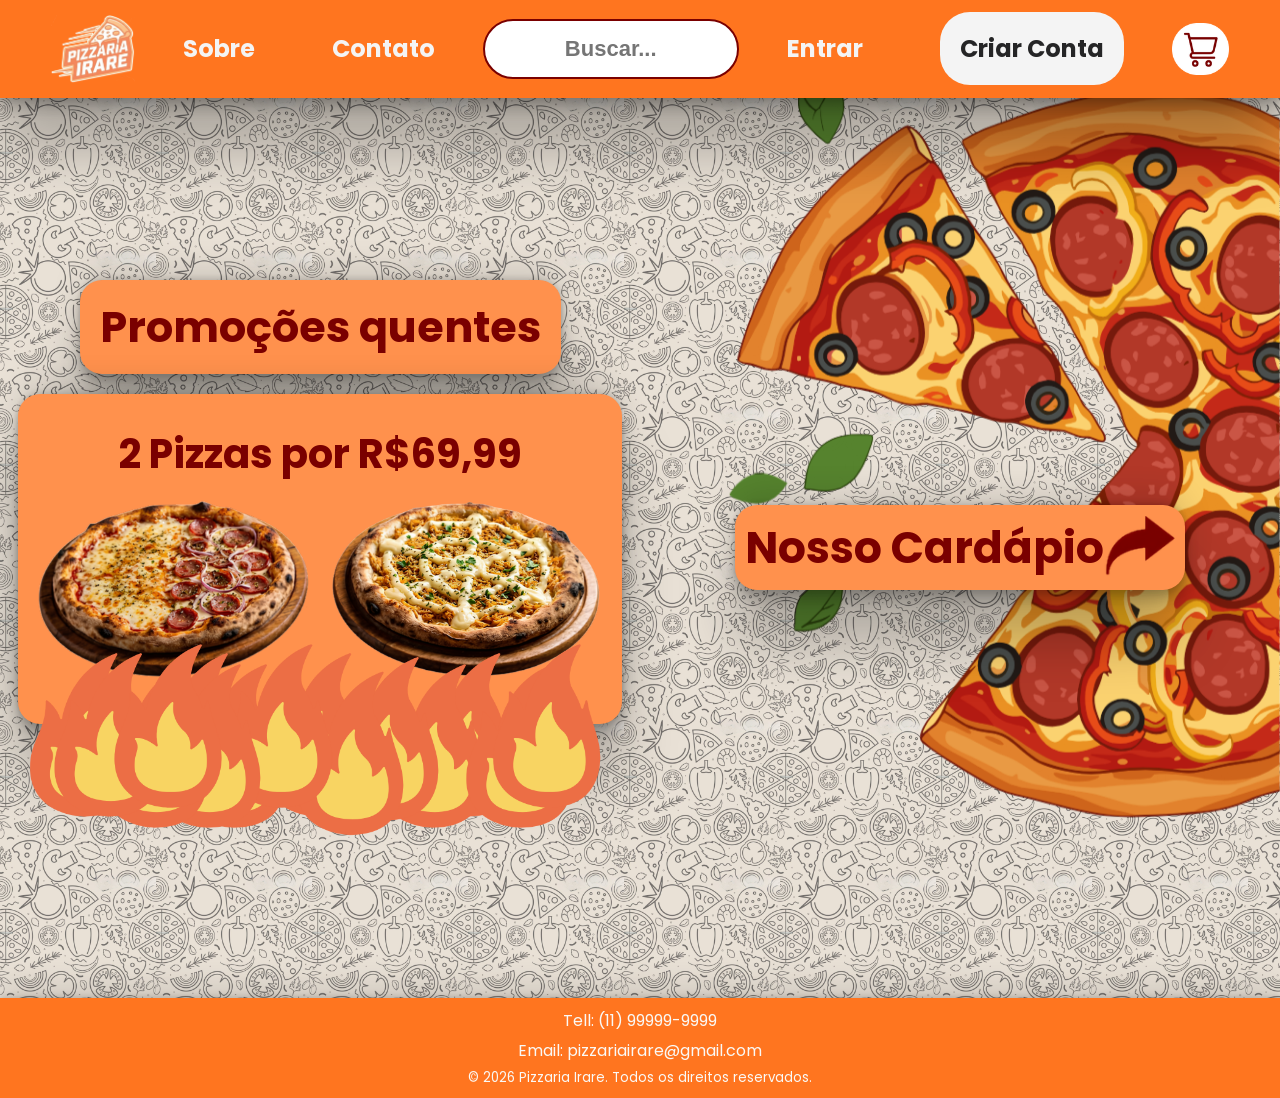
<file: index.html>
<html lang="pt-br">
  <head>
    <meta charset="UTF-8" />
    <meta name="viewport" content="width=device-width, initial-scale=1.0" />
    <title>Pizzaria Irare</title>
    <link rel="stylesheet" href="css/style.css" />
  </head>

  <body>
    <header>
      <nav>
        <img id="logo" src="img/icon.png" alt="Logo da Pizzaria Irarire" />
        <ul class="list-without-bullets">
          <li><a href="components/sobre.html">Sobre</a></li>
          <li><a href="#contato">Contato</a></li>
        </ul>
        <form action="search" method="get">
          <input
            id="search"
            class="caixa-pesquisa"
            type="text"
            placeholder="Buscar..."
          />
        </form>
        <ul class="list-without-bullets">
          <li><a href="components/login.html">Entrar</a></li>
          <li>
            <a id="cadastro-button" href="components/cadastro.html"
              >Criar Conta</a
            >
          </li>
        </ul>
        <a href=""
          ><img
            id="shopping-cart"
            src="img/shoppingCart.png"
            alt="Carrinho de compras"
        /></a>
      </nav>
    </header>
    <main>
      <section>
        <div class="body-grid">
          <div class="container">
            <div class="conttent-box">
              <h2>Promoções quentes</h2>
            </div>
            <div class="conttent-box">
              <h3>2 Pizzas por R$69,99</h3>
              <div class="pizzas-grid">
                <div class="pizza-card">
                  <img
                    id="pizzaPromo1"
                    src="img/pizza1.png"
                    alt="Pizza de calabresa"
                  />
                </div>
                <div class="pizza-card">
                  <img
                    id="pizzaPromo2"
                    src="img/pizza2.png"
                    alt="Pizza de frango com catupiry"
                  />
                </div>
              </div>
            </div>
            <img id="fogos" src="img/fogos.png" alt="Diversos fogos" />
          </div>
          <div class="container">
            <aside>
              <a class="cardapio-button" href="components/cardapio.html">
                <p>Nosso Cardápio</p>
                <img id="seta-cardapio" src="img/seta.png" alt="Seta" />
              </a>
            </aside>
          </div>
        </div>
        <img
          id="pizza-fundo"
          src="img/pizzaFundo.png"
          alt="Pizza de calabresa"
        />
      </section>
    </main>
    <footer id="contato">
      <p>Tell: (11) 99999-9999</p>
      <p>Email: pizzariairare@gmail.com</p>
      <small>© 2026 Pizzaria Irare. Todos os direitos reservados.</small>
    </footer>
  </body>
</html>
</file>
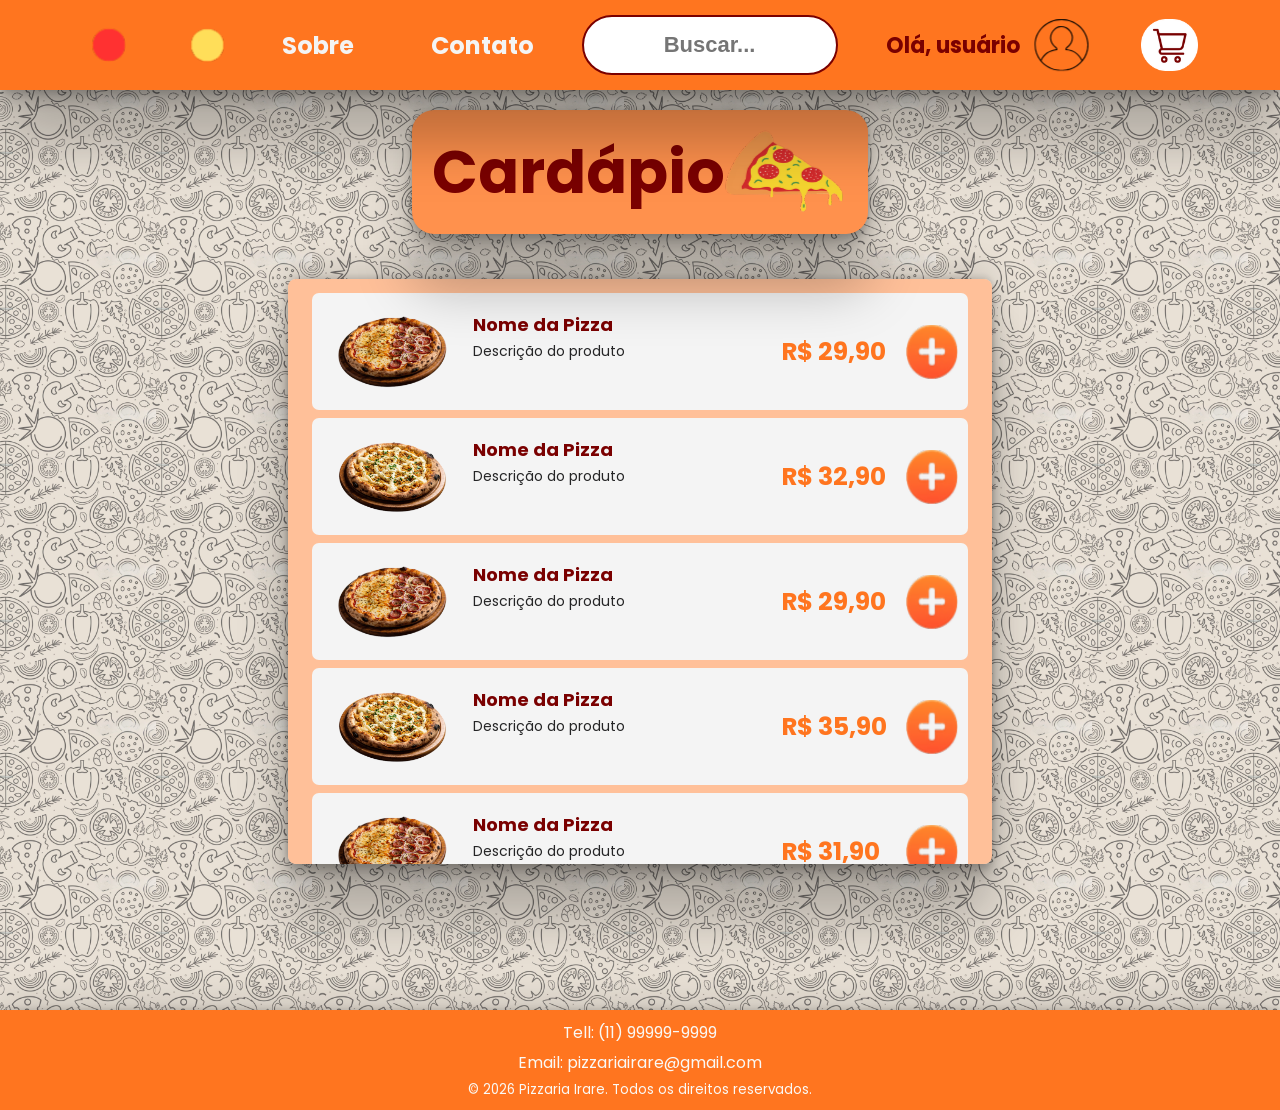
<file: components/cardapio.html>
<html lang="pt-br">

<head>
    <meta charset="UTF-8">
    <meta name="viewport" content="width=device-width, initial-scale=1.0">
    <title>Cardápio</title>
    <link rel="stylesheet" href="../css/style.css">
</head>

<body>
    <header>
        <nav>
            <div class="buttons-back">
                <a href="../index.html"><img id="button-back-red" src="../img/botton_Red.png"
                        alt="Botão redondo vermelho"></a>
                <a href="../index.html"><img id="button-back-yellow" src="../img/botton_Yellow.png"
                        alt="Botão redondo amarelo"></a>
            </div>
            <ul class="list-without-bullets">
                <li><a href="../components/sobre.html">Sobre</a></li>
                <li><a href="#contato">Contato</a></li>
            </ul>
            <form action="search" method="get">
                <input id="search" class="caixa-pesquisa" type="text" placeholder="Buscar...">
            </form>
            <div class="user-greeting">
                <p>Olá, usuário</p>
                <a href=""><img id="user-photo" src="../img/user.png" alt=""></a>
            </div>
            <a href=""><img id="shopping-cart" src="../img/shoppingCart.png" alt="Carrinho de compras"></a>
        </nav>
    </header>
    <main>
        <section id="cardapio">
            <div class="conttent-box flex-row">
                <h1>Cardápio</h1>
                <img id="pizza-icon" src="../img/pizza.png" alt="Pizza de peperoni cartoon">
            </div>
            <div class="cardapio-grid" id="cardapio-container">
                <article>
                    <div class="cardapio-card" data-id="pizza-1">
                        <div class="cardapio-card-1">
                            <img class="pizza-img" data-src="../img/pizza1.png" alt="Pizza">
                        </div>
                        <div class="cardapio-card-2">
                            <h3 class="pizza-name">Nome da Pizza</h3>
                            <p class="pizza-desc">Descrição do produto</p>
                        </div>
                        <div class="cardapio-card-3">
                            <span id="pizza-price">R$ 29,90</span>
                            <button><img class="button-add-cart" src="../img/mais.png"
                                    alt="Botão de adicionar ao carrinho"></button>
                        </div>
                    </div>
                </article>
                <article>
                    <div class="cardapio-card" data-id="pizza-2">
                        <div class="cardapio-card-1">
                            <img class="pizza-img" data-src="../img/pizza2.png" alt="Pizza">
                        </div>
                        <div class="cardapio-card-2">
                            <h3 class="pizza-name">Nome da Pizza</h3>
                            <p class="pizza-desc">Descrição do produto</p>
                        </div>
                        <div class="cardapio-card-3">
                            <span id="pizza-price">R$ 32,90</span>
                            <button><img class="button-add-cart" src="../img/mais.png"
                                    alt="Botão de adicionar ao carrinho"></button>
                        </div>
                    </div>
                </article>
                <article>
                    <div class="cardapio-card" data-id="pizza-3">
                        <div class="cardapio-card-1">
                            <img class="pizza-img" data-src="../img/pizza1.png" alt="Pizza">
                        </div>
                        <div class="cardapio-card-2">
                            <h3 class="pizza-name">Nome da Pizza</h3>
                            <p class="pizza-desc">Descrição do produto</p>
                        </div>
                        <div class="cardapio-card-3">
                            <span id="pizza-price">R$ 29,90</span>
                            <button><img class="button-add-cart" src="../img/mais.png"
                                    alt="Botão de adicionar ao carrinho"></button>
                        </div>
                    </div>
                </article>
                <article>
                    <div class="cardapio-card" data-id="pizza-4">
                        <div class="cardapio-card-1">
                            <img class="pizza-img" data-src="../img/pizza2.png" alt="Pizza">
                        </div>
                        <div class="cardapio-card-2">
                            <h3 class="pizza-name">Nome da Pizza</h3>
                            <p class="pizza-desc">Descrição do produto</p>
                        </div>
                        <div class="cardapio-card-3">
                            <span id="pizza-price">R$ 35,90</span>
                            <button><img class="button-add-cart" src="../img/mais.png"
                                    alt="Botão de adicionar ao carrinho"></button>
                        </div>
                    </div>
                </article>
                <article>
                    <div class="cardapio-card" data-id="pizza-5">
                        <div class="cardapio-card-1">
                            <img class="pizza-img" data-src="../img/pizza1.png" alt="Pizza">
                        </div>
                        <div class="cardapio-card-2">
                            <h3 class="pizza-name">Nome da Pizza</h3>
                            <p class="pizza-desc">Descrição do produto</p>
                        </div>
                        <div class="cardapio-card-3">
                            <span id="pizza-price">R$ 31,90</span>
                            <button><img class="button-add-cart" src="../img/mais.png"
                                    alt="Botão de adicionar ao carrinho"></button>
                        </div>
                    </div>
                </article>
                <article>
                    <div class="cardapio-card" data-id="pizza-6">
                        <div class="cardapio-card-1">
                            <img class="pizza-img" data-src="../img/pizza2.png" alt="Pizza">
                        </div>
                        <div class="cardapio-card-2">
                            <h3 class="pizza-name">Nome da Pizza</h3>
                            <p class="pizza-desc">Descrição do produto</p>
                        </div>
                        <div class="cardapio-card-3">
                            <span id="pizza-price">R$ 36,90</span>
                            <button><img class="button-add-cart" src="../img/mais.png"
                                    alt="Botão de adicionar ao carrinho"></button>
                        </div>
                    </div>
                </article>
                <article>
                    <div class="cardapio-card" data-id="pizza-7">
                        <div class="cardapio-card-1">
                            <img class="pizza-img" data-src="../img/pizza1.png" alt="Pizza">
                        </div>
                        <div class="cardapio-card-2">
                            <h3 class="pizza-name">Nome da Pizza</h3>
                            <p class="pizza-desc">Descrição do produto</p>
                        </div>
                        <div class="cardapio-card-3">
                            <span id="pizza-price">R$ 30,90</span>
                            <button><img class="button-add-cart" src="../img/mais.png"
                                    alt="Botão de adicionar ao carrinho"></button>
                        </div>
                    </div>
                </article>
            </div>
        </section>
    </main>
    <footer id="contato">
        <p>Tell: (11) 99999-9999</p>
        <p>Email: pizzariairare@gmail.com</p>
        <small>© 2026 Pizzaria Irare. Todos os direitos reservados.</small>
    </footer>

</body>
<script src="../js/script.js" defer></script>

</html>
</file>
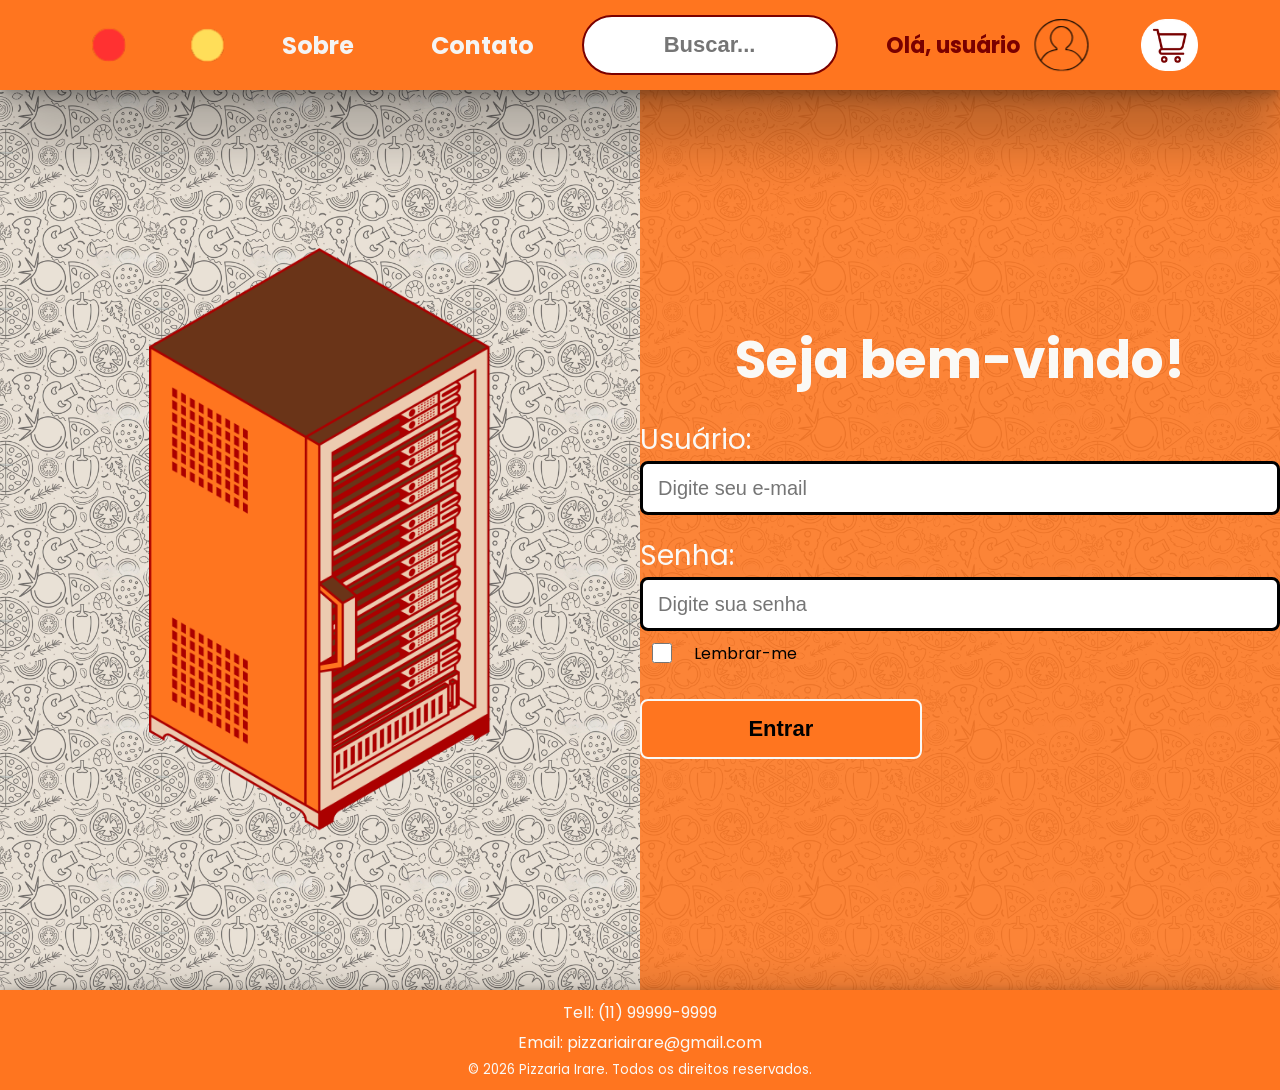
<file: components/loginSistema.html>
<html lang="pt-br">

<head>
    <meta charset="UTF-8">
    <meta name="viewport" content="width=device-width, initial-scale=1.0">
    <title>Login-Sistema</title>
    <link rel="stylesheet" href="../css/style.css">
</head>

<body>
    <header>
        <nav>
            <div class="buttons-back">
                <a href="../index.html"><img id="button-back-red" src="../img/botton_Red.png"
                        alt="Botão redondo vermelho"></a>
                <a href="../index.html"><img id="button-back-yellow" src="../img/botton_Yellow.png"
                        alt="Botão redondo amarelo"></a>
            </div>
            <ul class="list-without-bullets">
                <li><a href="../components/sobre.html">Sobre</a></li>
                <li><a href="#contato">Contato</a></li>
            </ul>
            <form action="search" method="get">
                <input id="search" class="caixa-pesquisa" type="text" placeholder="Buscar...">
            </form>
            <div class="user-greeting">
                <p>Olá, usuário</p>
                <a href=""><img id="user-photo" src="../img/user.png" alt=""></a>
            </div>
            <a href=""><img id="shopping-cart" src="../img/shoppingCart.png" alt="Carrinho de compras"></a>
        </nav>
    </header>
    <main>
        <section id="login">
            <div class="body-grid">
                <div class="container">
                    <img id="icon-servidor" src="../img/servidor.png" alt="Imagem de um Servidor">
                </div>
                <div class="body-card-orange">
                    <aside id="login">
                        <h2>Seja bem-vindo!</h2>
                        <form action="">
                            <p>Usuário:</p>
                            <input class="campo" id="email" type="text" placeholder="Digite seu e-mail" required>
                            <p>Senha:</p>
                            <input class="campo" id="password" type="password" placeholder="Digite sua senha" required>
                            <div class="flex-row-unjustify">
                                <input id="remember-me" type="checkbox"> Lembrar-me
                            </div>
                            <button type="submit">Entrar</button>
                        </form>
                    </aside>
                </div>
            </div>
        </section>
    </main>
    <footer id="contato">
        <p>Tell: (11) 99999-9999</p>
        <p>Email: pizzariairare@gmail.com</p>
        <small>© 2026 Pizzaria Irare. Todos os direitos reservados.</small>
    </footer>
</body>
<script src="../js/script.js" defer></script>

</html>
</file>
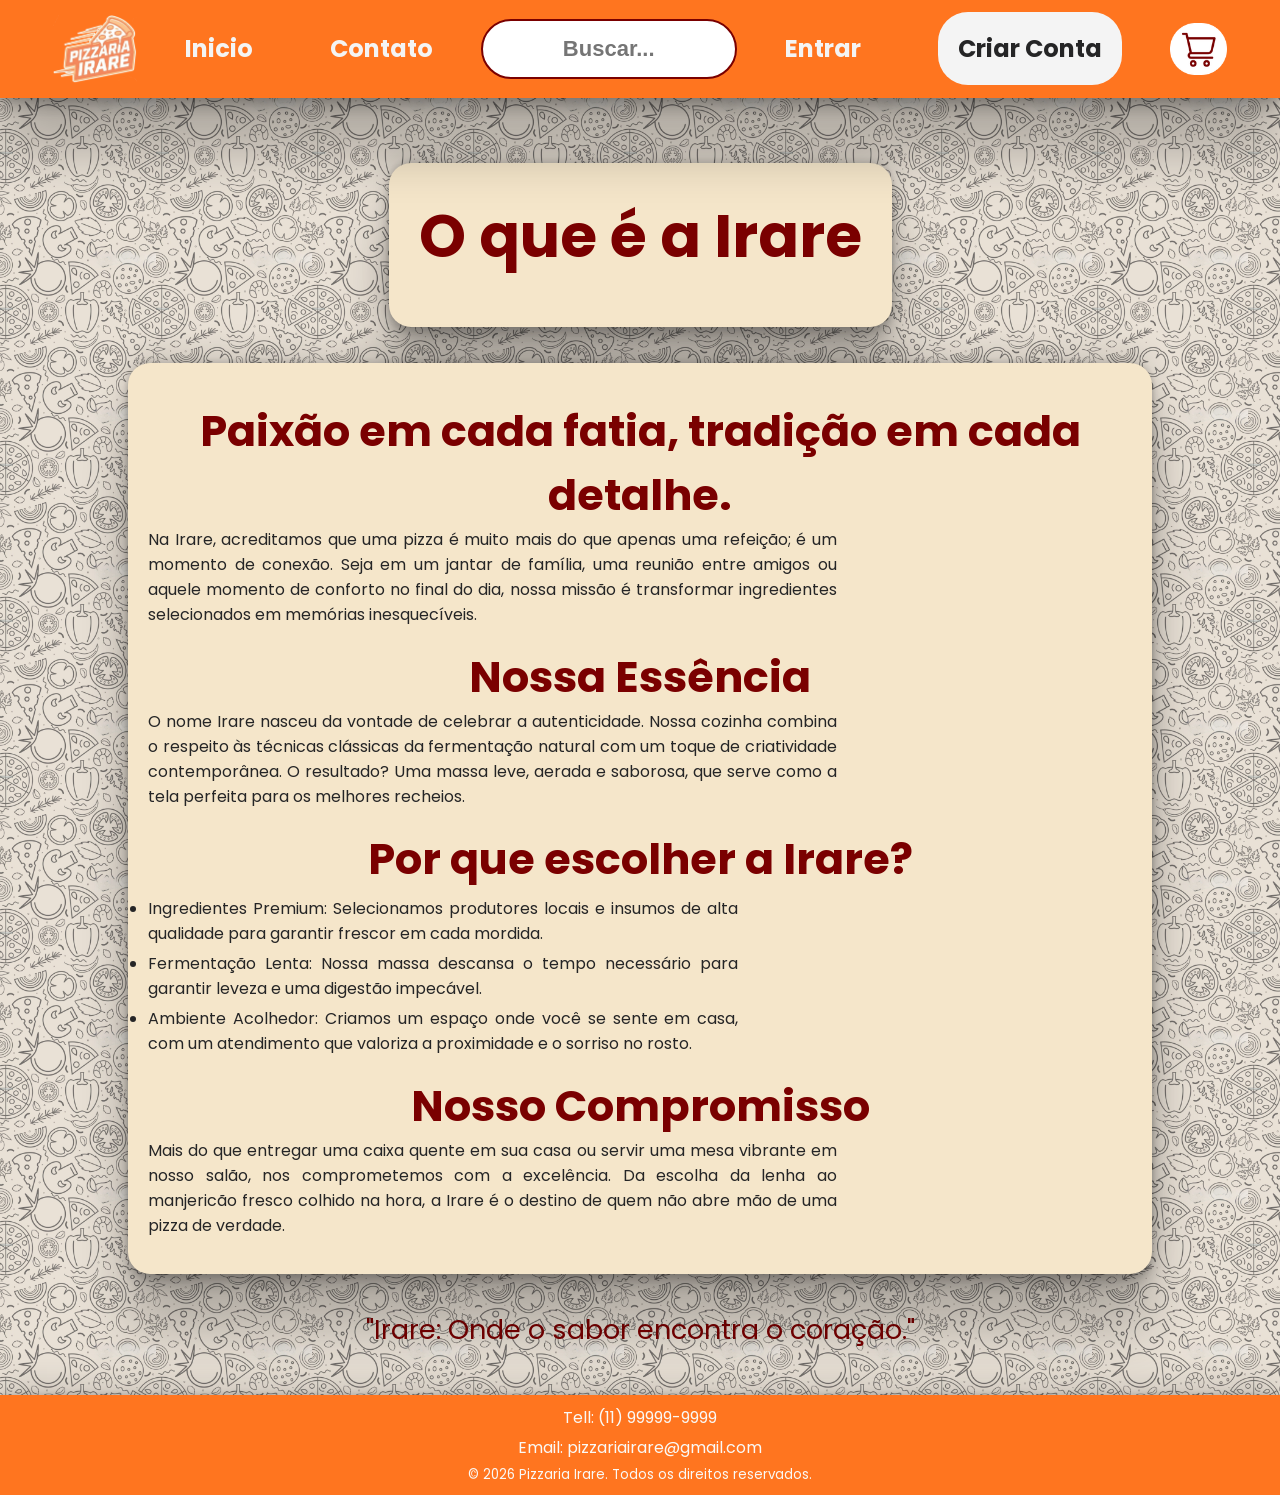
<file: components/sobre.html>
<html lang="pt-br">

<head>
    <meta charset="UTF-8">
    <meta name="viewport" content="width=device-width, initial-scale=1.0">
    <title>About us</title>
    <link rel="stylesheet" href="../css/style.css">
</head>

<body>
    <header>
        <nav>
            <img id="logo" src="../img/icon.png" alt="Logo da Pizzaria Irarire">
            <ul class="list-without-bullets">
                <li><a href="../index.html">Inicio</a></li>
                <li><a href="#contato">Contato</a></li>
            </ul>
            <form action="search" method="get">
                <input id="search" class="caixa-pesquisa" type="text" placeholder="Buscar...">
            </form>
            <ul class="list-without-bullets">
                <li><a href="login.html">Entrar</a></li>
                <li><a id="cadastro-button" href="cadastro.html">Criar Conta</a></li>
            </ul>
            <a href=""><img id="shopping-cart" src="../img/shoppingCart.png" alt="Carrinho de compras"></a>
        </nav>
    </header>
    <main>
        <section id="about-us">
            <div class="conttent-box">
                <h1>O que é a Irare</h1>
            </div>
            <div class="conttent-box">
                <h2>Paixão em cada fatia, tradição em cada detalhe.</h2>
                <p>Na Irare, acreditamos que uma pizza é muito mais do que apenas uma refeição; é um momento de conexão.
                    Seja em
                    um jantar de família, uma reunião entre amigos ou aquele momento de conforto no final do dia, nossa
                    missão é
                    transformar ingredientes selecionados em memórias inesquecíveis.</p>
                <h2>Nossa Essência</h2>
                <p>O nome Irare nasceu da vontade de celebrar a autenticidade. Nossa cozinha combina o respeito às
                    técnicas
                    clássicas da fermentação natural com um toque de criatividade contemporânea. O resultado? Uma massa
                    leve,
                    aerada e saborosa, que serve como a tela perfeita para os melhores recheios.</p>
                <h2>Por que escolher a Irare?</h2>
                <ul>
                    <li>Ingredientes Premium: Selecionamos produtores locais e insumos de alta qualidade para garantir
                        frescor
                        em cada mordida.</li>
                    <li>Fermentação Lenta: Nossa massa descansa o tempo necessário para garantir leveza e uma digestão
                        impecável.</li>
                    <li>Ambiente Acolhedor: Criamos um espaço onde você se sente em casa, com um atendimento que
                        valoriza a
                        proximidade e o sorriso no rosto.</li>
                </ul>
                <h2>Nosso Compromisso</h2>
                <p>Mais do que entregar uma caixa quente em sua casa ou servir uma mesa vibrante em nosso salão, nos
                    comprometemos com a excelência. Da escolha da lenha ao manjericão fresco colhido na hora, a Irare é
                    o
                    destino de quem não abre mão de uma pizza de verdade.</p>
            </div>
            <small>"Irare: Onde o sabor encontra o coração."</small>
        </section>
    </main>
    <footer id="contato">
        <p>Tell: (11) 99999-9999</p>
        <p>Email: pizzariairare@gmail.com</p>
        <small>© 2026 Pizzaria Irare. Todos os direitos reservados.</small>
    </footer>
</body>

</html>
</file>
<file: css/style.css>
@import url("https://fonts.googleapis.com/css2?family=Poppins:ital,wght@0,100;0,200;0,300;0,400;0,500;0,600;0,700;0,800;0,900;1,100;1,200;1,300;1,400;1,500;1,600;1,700;1,800;1,900&display=swap");

/*! ------------------------------------------ Configurações Gerais ------------------------------------------ */

* {
  padding: 0;
  margin: 0;
  box-sizing: border-box;
  position: relative;
  z-index: 0;
}

main {
  max-width: 100vw;
}

body {
  background-image: url(../img/background.jpg);
  background-size: 156px;
  font-family: "Poppins", sans-serif;
}

button {
  border: none;
  cursor: pointer;
  background-color: transparent;
}

/*
! ------------------------------------- Estilização do header global -------------------------------------- 
*/

header {
  max-width: 100vw;
  position: sticky;
  top: 0;
  z-index: 10;
}

header a {
  color: #f4f4f4;
  font-size: 24px;
  font-weight: bold;
  text-decoration: none;
}

header ul {
  min-width: fit-content;
}

header ul li a:hover {
  color: #7a0000;
  transition: 0.3s;
}

header ul li a:focus {
  color: #7a0000;
  transition: 0.3s;
}

header a img:hover {
  scale: 1.04;
}

header a:focus {
  scale: 1.04;
}

nav {
  box-shadow:
    rgba(0, 0, 0, 0.25) 0px 54px 55px,
    rgba(0, 0, 0, 0.12) 0px -12px 30px,
    rgba(0, 0, 0, 0.12) 0px 4px 6px,
    rgba(0, 0, 0, 0.17) 0px 12px 13px,
    rgba(0, 0, 0, 0.09) 0px -3px 5px;
  display: flex;
  justify-content: center;
  margin: auto;
  align-items: center;
  gap: 7%;
  position: relative;
  background-color: #ff751f;
  max-width: 100vw;
  min-height: 10vh;
  padding: 15px 40px;
  z-index: 10;
}

.caixa-pesquisa {
  height: 90%;
  width: 20vw;
  padding: 15px 30px;
  border-radius: 30px;
  border: 2px solid #7a0000;
  font-size: 22px;
  text-align: center;
  font-weight: bold;
}

.list-without-bullets {
  list-style-type: none;
  display: flex;
  justify-content: space-between;
  align-items: center;
  gap: 6vw;
}

.user-greeting {
  display: flex;
  justify-content: space-between;
  align-items: center;
  gap: 10px;
}

.user-greeting p {
  font-size: 22px;
  color: #7a0000;
  font-weight: bold;
}

.buttons-back {
  display: flex;
  gap: 44px;
  align-items: center;
  min-height: 100%;
}

.pizza-card {
  margin: auto;
}

.pizza-card img {
  width: 100%;
  padding-bottom: 30px;
}

#logo {
  width: 7%;
}

#shopping-cart {
  width: 4.5vw;
}

#cadastro-button {
  background-color: #f4f4f4;
  border-radius: 30px;
  min-width: fit-content;
  padding: 20px;
  color: #252526;
}

#cadastro-button:hover {
  background-color: #7a0000;
  color: #f4f4f4;
  transition: 0.3s;
}

#cadastro-button:focus {
  background-color: #7a0000;
  color: #f4f4f4;
  transition: 0.3s;
}

#jump-text-name {
  font-size: 17px;
  font-weight: bold;
  padding: 0;
  margin: 0;
}

#jump-text-email{
  font-size: 17px;
  font-weight: bold;
  padding: 0;
  margin: 0;
}

#jump-text-senha {
  font-size: 17px;
  font-weight: bold;
  padding: 0;
  margin: 0;
}

#user-photo {
  width: 100%;
}

#pizza-fundo {
  position: absolute;
  right: 0;
  top: -10vh;
  height: 90vh;
  z-index: -1;
}

#fogos {
  position: relative;
  z-index: 3;
  margin-left: 10px;
  margin-top: -80px;
  width: 95%;
  object-fit: cover;
}

#seta-cardapio {
  height: 7vh;
}

#button-back-red {
  height: 6vh;
  min-height: 44px;
}

#button-back-yellow {
  height: 6vh;
  min-height: 44px;
}

/*
! ---------------------------------------------------------------------------------------- 
*/

/* 
! --------------------------------- Estilização do Index ---------------------------------
*/

.body-grid {
  display: grid;
  grid-template-columns: repeat(2, 1fr);
  min-height: 100vh;
  height: 100vh;
  height: fit-content;
}

.body-card-white {
  background-color: #faf9f6;
  padding: 20px;
  margin: auto;
}

.body-card-orange {
  background-color: #ff751fdc;
  width: 100%;
  height: 100%;
  justify-items: center;
  align-content: center;
}

/*
* --------------------------- Estilização do body-card-orange ---------------------------
*/

.body-card-orange h2 {
  color: #faf9f6;
  font-size: 52px;
  text-align: center;
}

.body-card-orange p {
  color: #faf9f6;
  font-size: 28px;
  margin-top: 30px;
}

.body-card-orange a {
  color: #faf9f6;
  font-weight: bold;
  font-size: 22px;
}

.body-card-orange .flex-row-unjustify input {
  margin: 12px 12px;
  height: 20px;
  width: 20px;
}

.body-card-orange input {
  width: 100%;
  height: 6vh;
  border-radius: 8px;
  border: 3px solid;
  text-indent: 15px;
  font-size: 20px;
}

.body-card-orange button {
  margin-top: 24px;
  width: 22vw;
  background-color: #ff751f;
  border: 2px solid #faf9f6;
  font-size: 22px;
  font-weight: bold;
  padding: 15px 20px;
  border-radius: 8px;
}

.body-card-orange button:hover {
  cursor: pointer;
  background-color: #7a0000;
  color: #f4f4f4;
  transition: 0.3s;
}

.body-card-orange button:focus {
  cursor: pointer;
  background-color: #7a0000;
  color: #f4f4f4;
  transition: 0.3s;
}

.body-card-orange form {
  margin-top: 20px;
  width: 100%;
}

/*
* ---------------------------------------------------------------------------------------
*/

.cardapio-button {
  display: flex;
  min-width: fit-content;
  justify-content: space-between;
  align-items: center;
  background-color: #ff914d;
  border-radius: 22px;
  padding: 10px;
  text-decoration: none;
  color: #7a0000;
  font-size: 44px;
  font-weight: bold;
  box-shadow:
    rgba(0, 0, 0, 0.25) 0px 54px 55px,
    rgba(0, 0, 0, 0.12) 0px -12px 30px,
    rgba(0, 0, 0, 0.12) 0px 4px 6px,
    rgba(0, 0, 0, 0.17) 0px 12px 13px,
    rgba(0, 0, 0, 0.09) 0px -3px 5px;
}

.cardapio-button:hover {
  scale: 1.01;
  background-color: #ffc099;
  transition: 0.3s;
}

.cardapio-button:focus {
  scale: 1.01;
  background-color: #ffc099;
  transition: 0.3s;
}

.container {
  align-self: center;
  justify-self: center;
  padding: 18px;
  width: fit-content;
  height: fit-content;
}

.conttent-box {
  position: relative;
  z-index: 1;
  max-width: 100%;
  width: fit-content;
  background-color: #ff914d;
  border-radius: 22px;
  box-shadow:
    rgba(0, 0, 0, 0.25) 0px 54px 55px,
    rgba(0, 0, 0, 0.12) 0px -12px 30px,
    rgba(0, 0, 0, 0.12) 0px 4px 6px,
    rgba(0, 0, 0, 0.17) 0px 12px 13px,
    rgba(0, 0, 0, 0.09) 0px -3px 5px;
  text-align: center;
  padding: 15px 20px;
  margin: auto;
  margin-top: 20px;
}

#about-us .conttent-box {
  background-color: #f5e6ca;
  color: #252526;
}

.flex-row {
  display: flex;
  align-items: center;
  justify-content: space-between;
}

.flex-row-unjustify {
  display: flex;
  align-items: center;
  justify-content: start;
  gap: 10px;
}

/*
! --------------------------------------------------------------------------------------
*/

/*
! --------------------------- Estilização do Footer ------------------------------------ 
*/

footer {
  position: absolute;
  bottom: end;
  width: 100%;
  max-width: 100vw;
  background-color: #ff751f;
  text-align: center;
  color: #faf9f6;
  padding: 10px 0px;
  box-shadow:
    rgba(0, 0, 0, 0.25) 0px 54px 55px,
    rgba(0, 0, 0, 0.12) 0px -12px 30px,
    rgba(0, 0, 0, 0.12) 0px 4px 6px,
    rgba(0, 0, 0, 0.17) 0px 12px 13px,
    rgba(0, 0, 0, 0.09) 0px -3px 5px;
}

footer p {
  padding-bottom: 5px;
}

footer small {
  padding-top: 10px;
}

/*
! ----------------------------------------------------------------------------------------
*/

/*
! --------------------------------- Pagina do Cardapio -----------------------------------
*/

.cardapio-grid {
  display: grid;
  grid-template-rows: auto;
  margin: auto;
  margin-bottom: 4vh;
  box-shadow:
    rgba(0, 0, 0, 0.25) 0px 54px 55px,
    rgba(0, 0, 0, 0.12) 0px -12px 30px,
    rgba(0, 0, 0, 0.12) 0px 4px 6px,
    rgba(0, 0, 0, 0.17) 0px 12px 13px,
    rgba(0, 0, 0, 0.09) 0px -3px 5px;
  padding: 10px 20px;
  margin-top: 5vh;
  width: 55vw;
  height: 65vh;
  background-color: #ffc099;
  border-radius: 8px;
  overflow-y: scroll;
  overflow-x: hidden;
}

.cardapio-card {
  display: grid;
  margin: 4px;
  height: 13vh;
  grid-template-columns: 0.3fr 1fr 0.3fr;
  background-color: #f4f4f4;
  border-radius: 7px;
  padding: 10px;
}

.cardapio-card-1 {
  align-items: center;
  display: flex;
  margin: auto;
}

.cardapio-card-2 {
  margin-left: 10px;
  justify-items: start;
}

.cardapio-card-3 {
  display: flex;
  justify-content: space-between;
}

.conttent-box h1 {
  font-size: 60px;
  color: #7a0000;
}

.conttent-box h2 {
  color: #7a0000;
  font-size: 43px;
}

.conttent-box h3 {
  color: #7a0000;
  font-size: 40px;
  padding: 15px 2px;
}

.pizzas-grid {
  display: grid;
  grid-template-columns: repeat(2, 1fr);
  gap: 20px;
}

.pizza-img {
  height: 8vh;
  width: 100%;
  object-fit: cover;
  border-radius: 5px;
transition: opacity 0.5s ease-in-out;
}

.pizza-img.fade-in {
  opacity: 1;
}

.pizza-name {
  font-size: 18px;
  color: #7a0000;
  font-weight: bold;
  margin-top: 8px;
  margin-bottom: 4px;
}

.pizza-desc {
  font-size: 14px;
  color: #252526;
  margin-bottom: 8px;
  line-height: 1.3;
}

.button-add-cart {
  height: 6vh;
}

.button-add-cart:hover {
  scale: 1.1;
  transition: 0.3s;
}

.button-add-cart:focus {
  scale: 1.1;
  transition: 0.3s;
}

#cardapio {
  height: 100%;
}

#pizza-price {
  font-size: 25px;
  color: #ff751f;
  font-weight: bold;
  align-self: center;
}

/*
! ----------------------------------------------------------------------
*/

#pizza-icon {
  height: 100%;
}

#about-us {
  padding: 5vh 2vh;
  text-align: center;
}

#about-us .conttent-box {
  padding-top: 2vh;
  padding-bottom: 4vh;
  margin-bottom: 4vh;
  max-width: 80vw;
}

#about-us h1 {
  font-size: 60px;
  margin: 10px;
  color: #7a0000;
}

#about-us small {
  font-size: 27px;
  color: #7a0000;
}

#about-us .conttent-box h2 {
  padding-top: 2vh;
}

#about-us .conttent-box li {
  margin-top: 5px;
  text-align: justify;
  justify-self: center;
  max-width: 60%;
}

#about-us .conttent-box p {
  text-align: justify;
  justify-self: center;
  max-width: 70%;
}

.body-card-orange #login p {
  margin-top: 20px;
}

#logo-loja {
  height: 50vh;
  align-self: center;
  margin: auto;
}

#icon-servidor {
  height: 65vh;
  align-self: center;
  margin: auto;
}

@media (max-width: 1440px) {
  nav {
    gap: 4%;
  }

  .cardapio-card {
    grid-template-columns: 0.4fr 0.9fr 0.5fr;
  }
}

@media (max-width: 1024px) {
  nav {
    gap: 2%;
  }

  header a {
    color: #f4f4f4;
    font-size: 18px;
    font-weight: bold;
    text-decoration: none;
  }

  #logo-loja {
    height: 30vh;
  }

  #icon-servidor {
    height: 30vh;
  }

  .body-grid {
    display: grid;
    grid-template-columns: repeat(2, 1fr);
    min-height: 80vh;
    height: fit-content;
  }

  .body-card-orange h2 {
    color: #faf9f6;
    font-size: 41px;
    text-align: center;
  }

  .body-card-orange p {
    color: #faf9f6;
    font-size: 23px;
    margin-top: 0px;
  }

  .body-card-orange a {
    color: #faf9f6;
    font-weight: bold;
    font-size: 22px;
  }

  .body-card-orange .flex-row-unjustify input {
    margin: 12px 12px;
    height: 20px;
    width: 20px;
  }

  .body-card-orange input {
    width: 100%;
    height: 6vh;
    border-radius: 8px;
    text-indent: 15px;
    font-size: 20px;
  }

  .body-card-orange button {
    margin-top: 24px;
    margin-bottom: 24px;
    width: 100%;
    background-color: #ff751f;
    border: 2px solid #faf9f6;
    font-size: 22px;
    font-weight: bold;
    padding: 15px 20px;
    border-radius: 8px;
  }

  #cadastro-button {
    background-color: #f4f4f4;
    border-radius: 30px;
    min-width: fit-content;
    padding: 15px;
    color: #252526;
    min-width: 30px;
  }

  .cardapio-grid {
    width: 80%;
  }

  .cardapio-card {
    grid-template-columns: 0.4fr 0.9fr 0.4fr;
  }

  .caixa-pesquisa {
    width: 100%;
    padding: 10px;
    border-radius: 30px;
    border: 2px solid #7a0000;
    font-size: 18px;
    text-align: center;
    font-weight: bold;
  }

  #shopping-cart {
    width: 80%;
    height: 80%;
  }

  #cardapio .conttent-box h1 {
    font-size: 50px;
    color: rgb(122, 0, 0);
  }
}

@media (max-width: 768px) {
  nav {
    gap: 3%;
  }

  .buttons-back {
    gap: 24px;
  }

  #button-back-red {
    height: 80%;
  }

  #button-back-yellow {
    height: 80%;
  }

  .user-greeting p {
    font-size: 18px;
  }

  #user-photo {
    width: 150%;
  }

  #login .body-grid .container {
    display: none;
  }

  #cadastro .body-grid .container {
    display: none;
  }

  .body-card-orange {
    min-height: 100vh;
  }

  .cardapio-button {
    margin-top: 0vh;
    display: flex;
    min-width: fit-content;
    justify-content: space-between;
    align-items: center;
    background-color: #ff914d;
    border-radius: 22px;
    padding: 10px;
    text-decoration: none;
    color: #7a0000;
    font-size: 44px;
    font-weight: bold;
    box-shadow:
      rgba(0, 0, 0, 0.25) 0px 54px 55px,
      rgba(0, 0, 0, 0.12) 0px -12px 30px,
      rgba(0, 0, 0, 0.12) 0px 4px 6px,
      rgba(0, 0, 0, 0.17) 0px 12px 13px,
      rgba(0, 0, 0, 0.09) 0px -3px 5px;
  }

  .caixa-pesquisa {
    width: 100%;
    padding: 6px;
    border-radius: 30px;
    border: 2px solid #7a0000;
    font-size: 16px;
    text-align: center;
    font-weight: bold;
  }

  .body-grid {
    display: grid;
    grid-template-columns: repeat(1, 1fr);
  }

  #cadastro-button {
    background-color: #f4f4f4;
    border-radius: 30px;
    min-width: fit-content;
    padding: 5px;
    color: #252526;
    min-width: 30px;
  }

  .cardapio-card {
    grid-template-columns: 0.4fr 0.8fr 0.5fr;
  }

  #shopping-cart {
    width: 70%;
    height: 70%;
  }
}

@media (max-width: 425px) {
  nav {
    gap: 2%;
  }

  .buttons-back {
    gap: 18px;
  }

  #button-back-red {
    height: 40%;
  }

  #button-back-yellow {
    height: 50%;
  }

  #user-photo {
    display: none;
  }

  #search {
    display: none;
  }

  .user-greeting p {
    font-size: 12px;
    color: #7a0000;
    font-weight: bold;
  }

  header a {
    color: #f4f4f4;
    font-size: 12px;
    font-weight: bold;
    text-decoration: none;
  }

  .cardapio-button {
    margin-top: 0vh;
    display: flex;
    min-width: fit-content;
    justify-content: space-between;
    align-items: center;
    background-color: #ff914d;
    border-radius: 22px;
    padding: 10px;
    text-decoration: none;
    color: #7a0000;
    font-size: 35px;
    font-weight: bold;
    box-shadow:
      rgba(0, 0, 0, 0.25) 0px 54px 55px,
      rgba(0, 0, 0, 0.12) 0px -12px 30px,
      rgba(0, 0, 0, 0.12) 0px 4px 6px,
      rgba(0, 0, 0, 0.17) 0px 12px 13px,
      rgba(0, 0, 0, 0.09) 0px -3px 5px;
  }

  .cardapio-grid {
    width: 90%;
    padding: 10px 15px;
  }

  .pizza-name {
    font-size: 14px;
  }

  .pizza-desc {
    font-size: 12px;
  }

  #pizza-price {
    font-size: 16px;
  }

  .body-grid {
    display: grid;
    grid-template-columns: repeat(1, 1fr);
    min-height: 100vh;
  }

  #cadastro-button {
    background-color: #f4f4f4;
    border-radius: 30px;
    min-width: fit-content;
    padding: 5px;
    color: #252526;
    min-width: 30px;
  }

  #shopping-cart {
    width: 27px;
  }

  #about-us h1 {
    font-size: 40px;
  }

  .conttent-box h2 {
    font-size: 25px;
  }

  #about-us .conttent-box li {
    font-size: 14px;
    max-width: 93%;
  }

  #about-us .conttent-box p {
    font-size: 14px;
    max-width: 93%;
  }

  #cardapio .conttent-box h1 {
    font-size: 30px;
    color: rgb(122, 0, 0);
  }

  #pizza-icon {
    height: 7vh;
  }

  .cardapio-card {
    grid-template-columns: 0.9fr 0.7fr;
  }

  .cardapio-card .cardapio-card-1 {
    display: none;
  }

  .button-add-cart {
    height: 4vh;
  }
}
</file>
